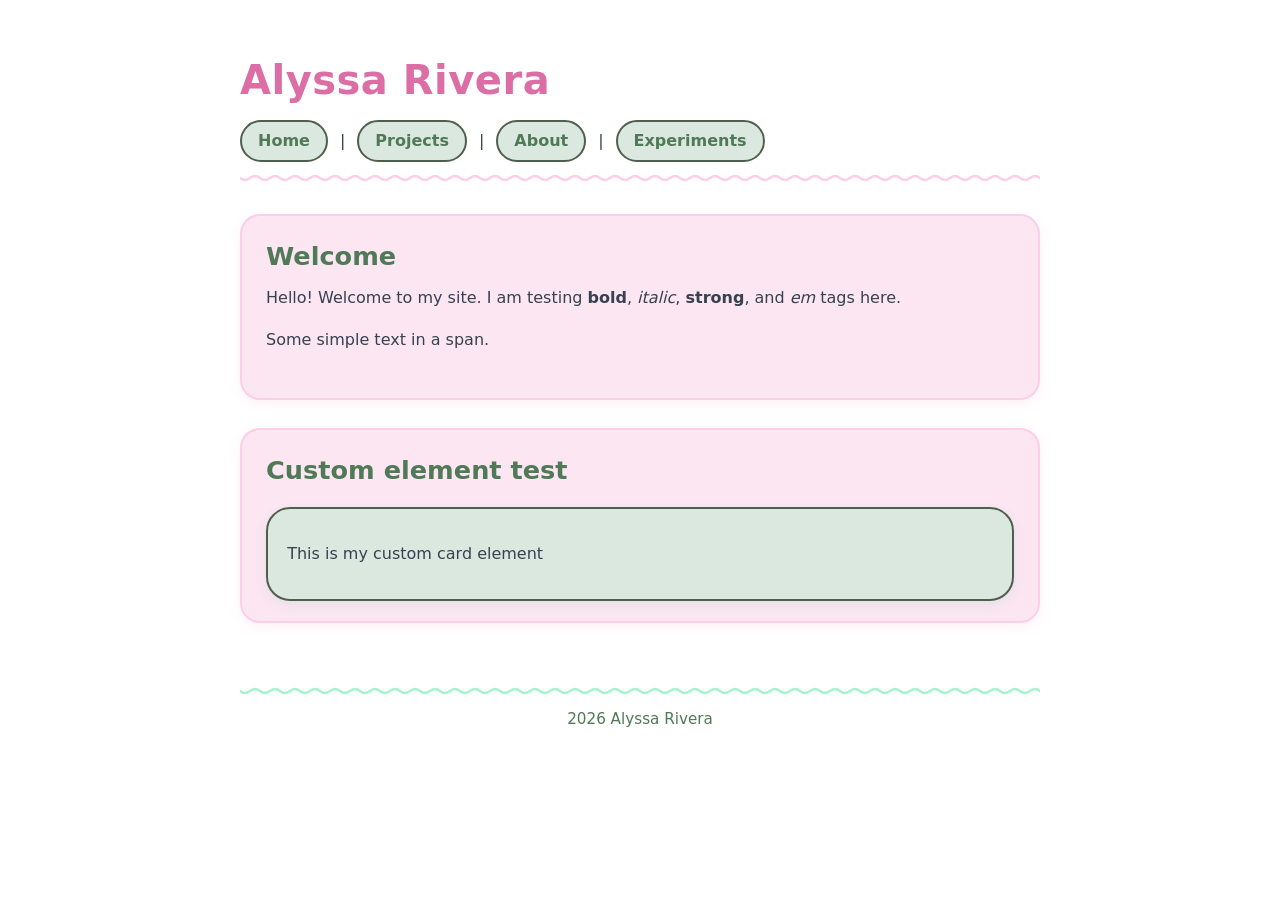
<file: index.html>
<!DOCTYPE html>
<html lang="en">
<head>
  <link rel="stylesheet" href="styles.css">
  <meta charset="UTF-8">
  <title>Home</title>
  <link rel="icon" href="data:,">
  
  <script>
    // placeholder script for analytics requirement
  </script>

  <!-- custom element 2 -->
  <script>
    class HelloWorld extends HTMLElement {
      connectedCallback() {
        console.log("Hello World!");
      }
    }
    customElements.define('hello-world', HelloWorld);
  </script>
</head>
<body>
  <!-- custom element instantiation -->
  <hello-world></hello-world>

  <header>
    <h1>Alyssa Rivera</h1>
    <nav>
      <a href="index.html">Home</a> |
      <a href="projects.html">Projects</a> |
      <a href="about.html">About</a> |
      <a href="experiments.html">Experiments</a>
    </nav>
  </header>

  <main>
    <section>
      <h2>Welcome</h2>
      <p>Hello! Welcome to my site. I am testing <b>bold</b>, <i>italic</i>, <strong>strong</strong>, and <em>em</em> tags here.</p>
      <div>
        <span>Some simple text in a span.</span>
      </div>
      <br>
      <noscript>
        <p>javascript is currently turned off</p>
      </noscript>
    </section>

    <section>
      <h2>Custom element test</h2>
      <my-card>
        <p>This is my custom card element</p>
      </my-card>
    </section>
  </main>

  <footer>
    <p>2026 Alyssa Rivera</p>
  </footer>
</body>
</html>
</file>
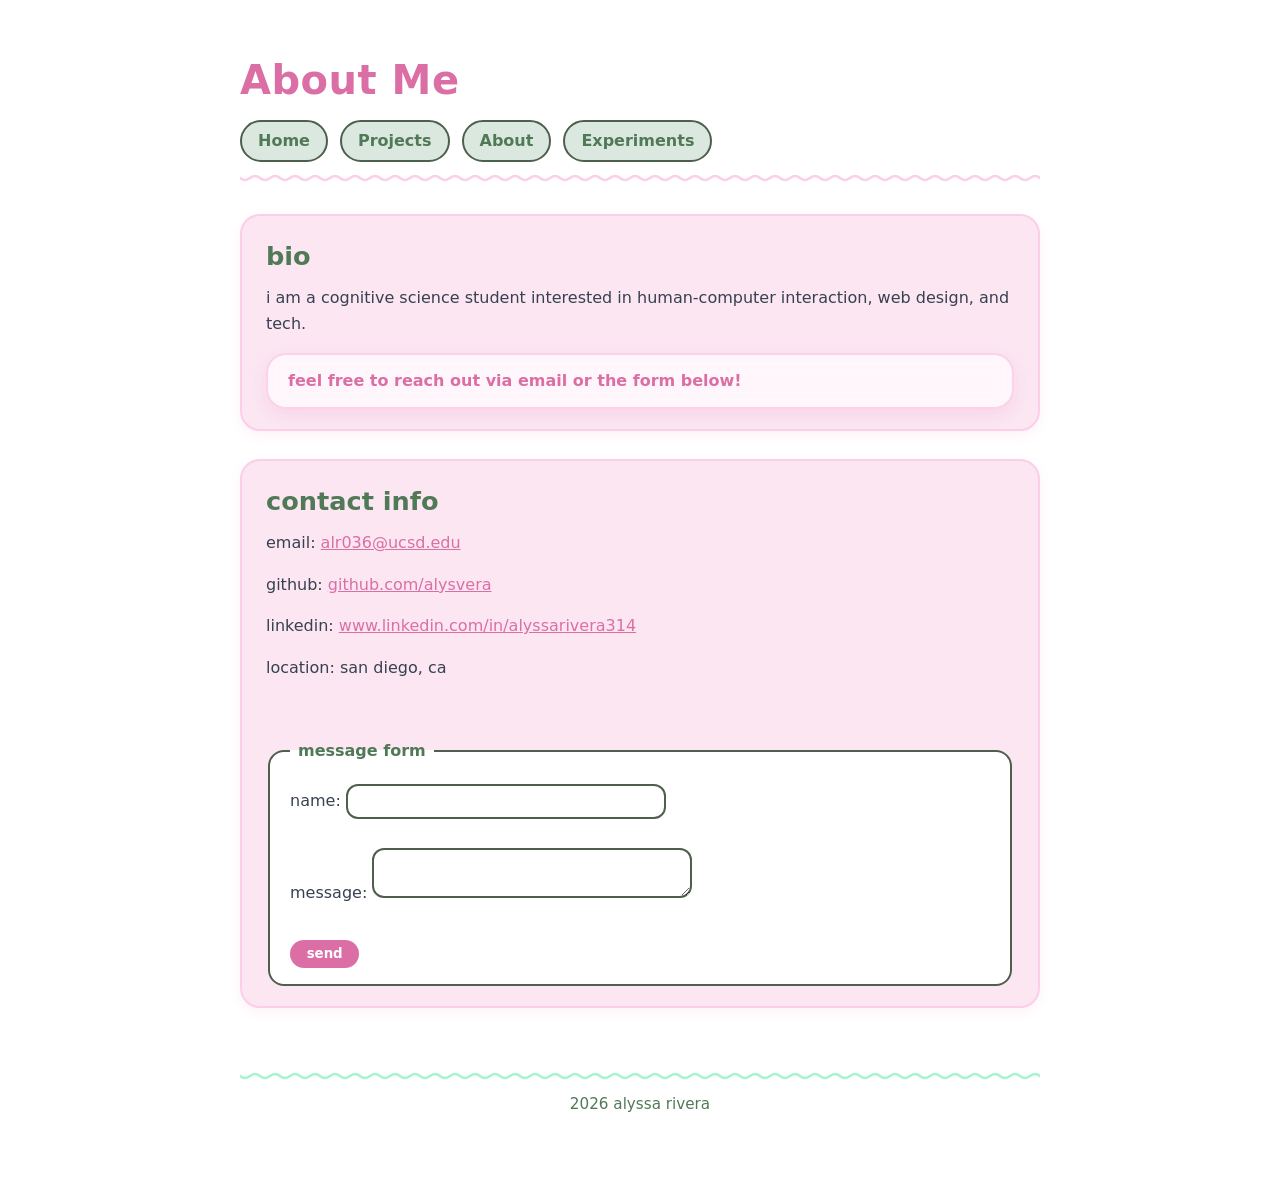
<file: about.html>
<!DOCTYPE html>
<html lang="en">
<head>
  <link rel="stylesheet" href="styles.css">
  <meta charset="UTF-8">
  <title>About</title>
</head>
<body>
  <header>
    <h1>About Me</h1>
    <nav>
      <a href="index.html">Home</a>
      <a href="projects.html">Projects</a>
      <a href="about.html">About</a>
      <a href="experiments.html">Experiments</a>
    </nav>
  </header>

  <main>
    <section>
      <h2>bio</h2>
      <p>i am a cognitive science student interested in human-computer interaction, web design, and tech.</p>

      <!-- dialog element test -->
      <dialog open>
        <p>feel free to reach out via email or the form below!</p>
      </dialog>
    </section>

    <section>
      <h2>contact info</h2>
      <p>email: <a href="mailto:alr036@ucsd.edu">alr036@ucsd.edu</a></p>
      <p>github: <a href="https://github.com" target="_blank" rel="noopener">github.com/alysvera</a></p>
      <p>linkedin: <a href="https://linkedin.com" target="_blank" rel="noopener">www.linkedin.com/in/alyssarivera314</a></p>
      <p>location: san diego, ca</p>

      <br>

      <!-- required form tags block -->
      <form action="#">
        <fieldset>
          <legend>message form</legend>

          <label for="name">name:</label>
          <input type="text" id="name" name="name"><br><br>

          <label for="msg">message:</label>
          <textarea id="msg" name="msg"></textarea><br><br>

          <input type="submit" value="send">
        </fieldset>
      </form>
    </section>
  </main>

  <footer>
    <p>2026 alyssa rivera</p>
  </footer>
</body>
</html>
</file>
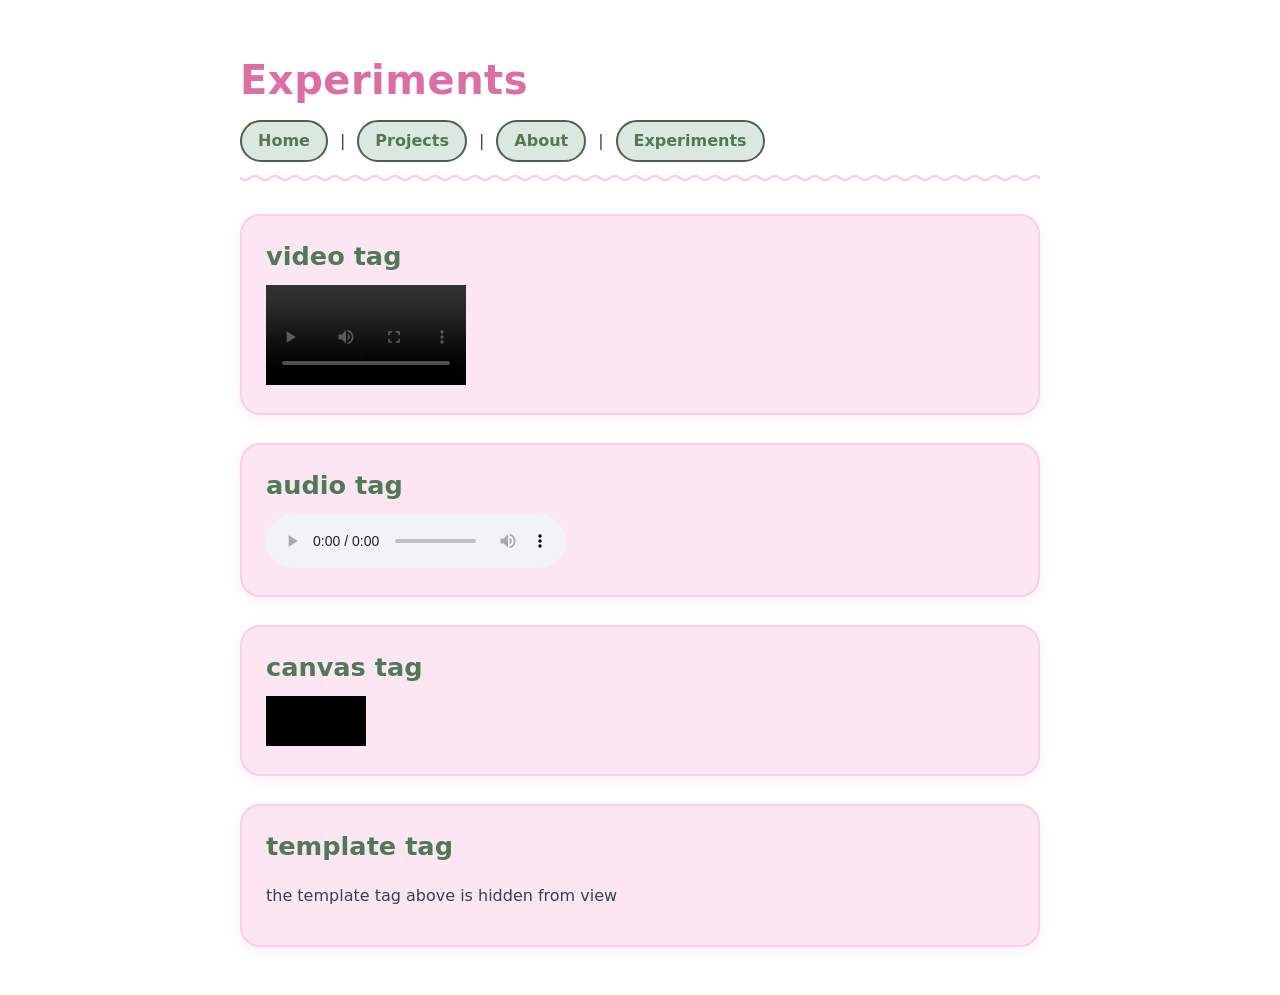
<file: experiments.html>
<!DOCTYPE html>
<html lang="en">
<head>
  <link rel="stylesheet" href="styles.css">
  <meta charset="UTF-8">
  <title>Experiments</title>
</head>
<body>
  <header>
    <h1>Experiments</h1>
    <nav>
      <a href="index.html">Home</a> |
      <a href="projects.html">Projects</a> |
      <a href="about.html">About</a> |
      <a href="experiments.html">Experiments</a>
    </nav>
  </header>

  <main>
    <section>
      <h2>video tag</h2>
      <video controls width="200">
        <source src="https://cdn.pixabay.com/video/2025/05/27/282086.mp4?download" type="video/mp4">
      </video>
    </section>

    <section>
      <h2>audio tag</h2>
      <audio controls src="https://cdn.pixabay.com/download/audio/2026/04/13/audio_9bee257339.mp3?filename=alexzavesa-calm-inspiring-piano-logo-short-version-518990.mp3"></audio>
    </section>

    <section>
      <h2>canvas tag</h2>
      <canvas id="myCanvas" width="100" height="50"></canvas>
      <script>
        const canvas = document.getElementById("myCanvas");
        const ctx = canvas.getContext("2d");
        ctx.fillRect(0, 0, 100, 50);
      </script>
    </section>

    <section>
      <h2>template tag</h2>
      <template id="myTemp">
        <p>this is inside the template</p>
      </template>
      <p>the template tag above is hidden from view</p>
    </section>
</main>
</body>
</html>
</file>
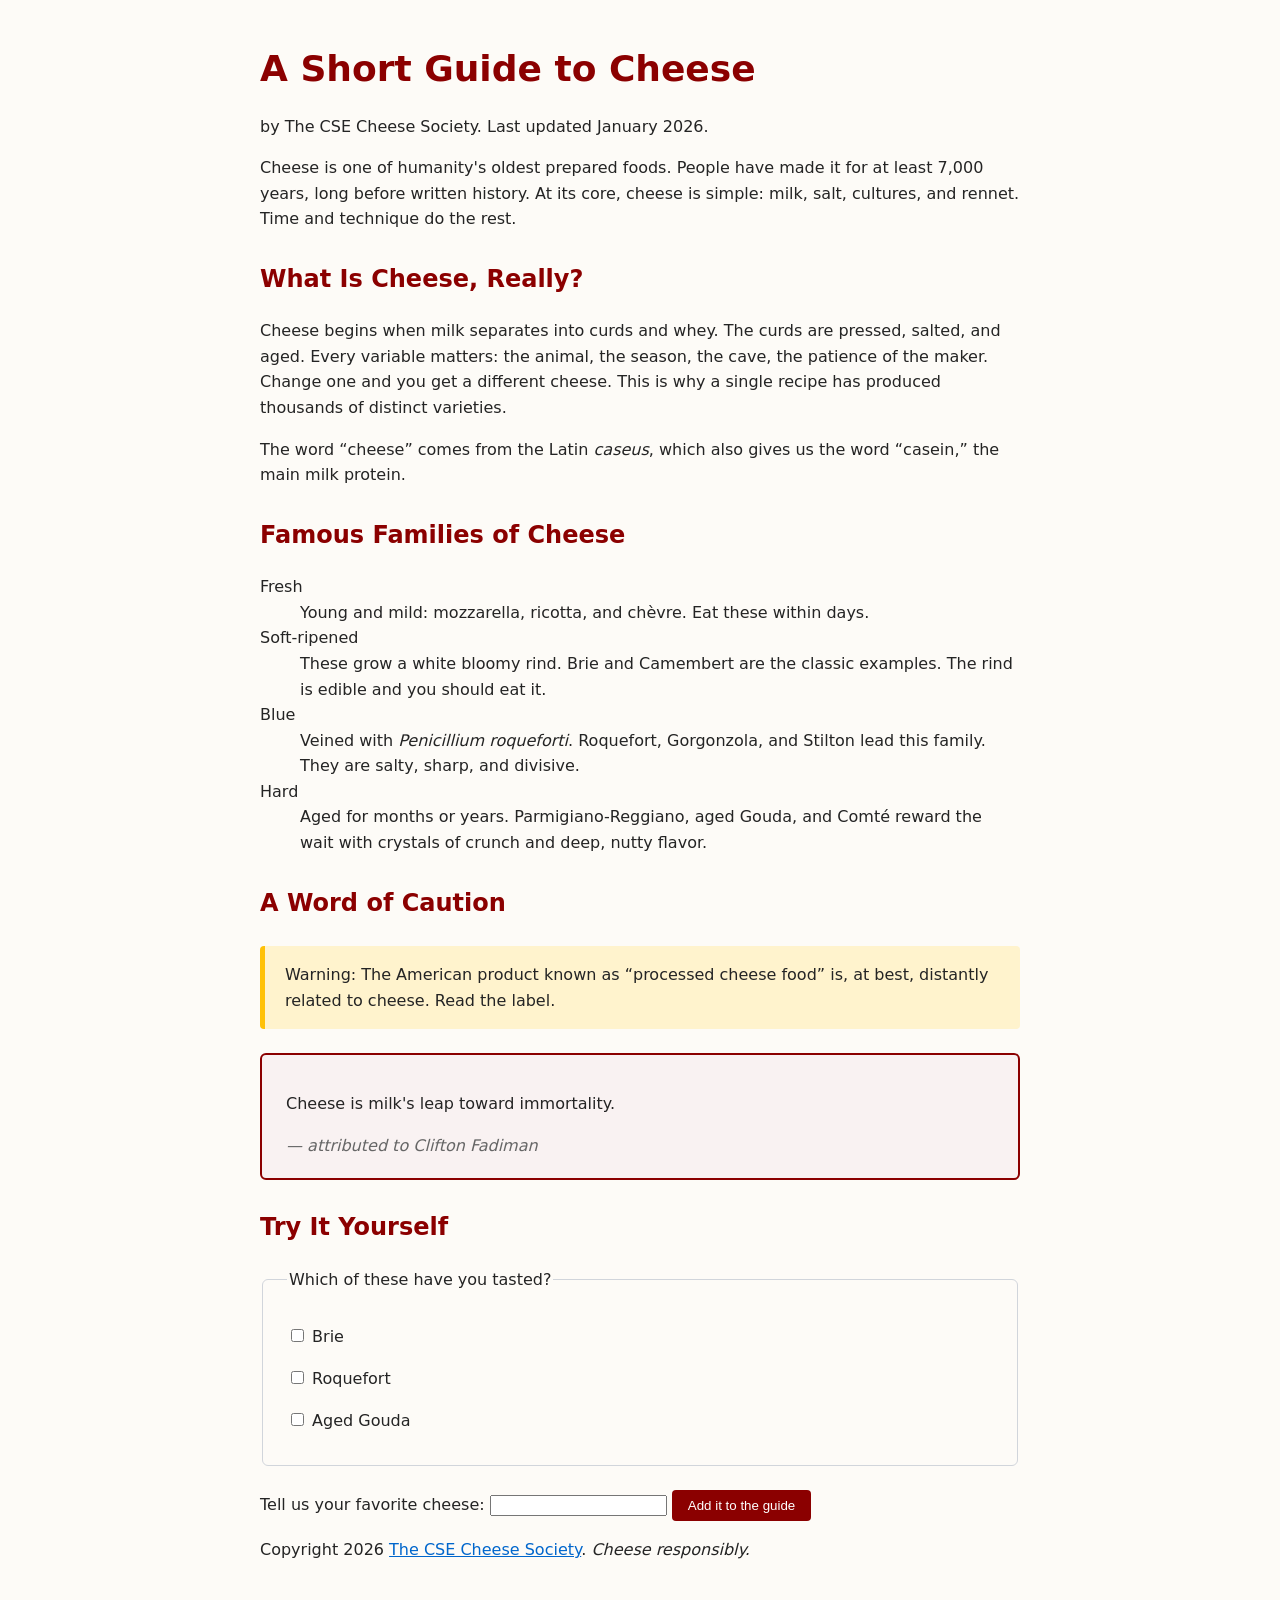
<file: part one/cheese.html>
<!DOCTYPE html>
<html lang="en">
<head>
  <link rel="stylesheet" href="cheese.css">
  <meta charset="UTF-8">
  <meta name="viewport" content="width=device-width, initial-scale=1">
  <title>A Short Guide to Cheese</title>
</head>
<body>
  <header>
    <h1>A Short Guide to Cheese</h1>
    <p>by The CSE Cheese Society. Last updated <time datetime="2026-01">January 2026</time>.</p>
  </header>

  <main>
    <article>
      <p>Cheese is one of humanity's oldest prepared foods. People have made
      it for at least 7,000 years, long before written history. At its core,
      cheese is simple: milk, salt, cultures, and rennet. Time and technique
      do the rest.</p>

      <section>
        <h2>What Is Cheese, Really?</h2>
        <p>Cheese begins when milk separates into curds and whey. The curds
        are pressed, salted, and aged. Every variable matters: the animal,
        the season, the cave, the patience of the maker. Change one and you
        get a different cheese. This is why a single recipe has produced
        thousands of distinct varieties.</p>
        <p>The word <q>cheese</q> comes from the Latin
        <span class="latin" lang="la">caseus</span>, which also gives us the word
        <q>casein,</q> the main milk protein.</p>
      </section>

      <section>
        <h2>Famous Families of Cheese</h2>

        <dl>
          <dt>Fresh</dt>
          <dd>Young and mild: mozzarella, ricotta, and
          <span lang="fr">chèvre</span>. Eat these within days.</dd>

          <dt>Soft-ripened</dt>
          <dd>These grow a white bloomy rind. Brie and Camembert are the
          classic examples. The rind is edible and you should eat it.</dd>

          <dt>Blue</dt>
          <dd>Veined with <span class="latin" lang="la">Penicillium
          roqueforti</span>. Roquefort, Gorgonzola, and Stilton lead this
          family. They are salty, sharp, and divisive.</dd>

          <dt>Hard</dt>
          <dd>Aged for months or years. Parmigiano-Reggiano, aged Gouda,
          and <span lang="fr">Comté</span> reward the wait with crystals
          of crunch and deep, nutty flavor.</dd>
        </dl>
      </section>

      <section>
        <h2>A Word of Caution</h2>
        <p id="warning">Warning: The American product known as
        <q>processed cheese food</q> is, at best, distantly related to
        cheese. Read the label.</p>

        <blockquote>
          <p>Cheese is milk's leap toward immortality.</p>
          <footer>— attributed to Clifton Fadiman</footer>
        </blockquote>
      </section>

      <section>
        <h2>Try It Yourself</h2>
        <form>
          <fieldset>
            <legend>Which of these have you tasted?</legend>
            <p><input type="checkbox" id="c-brie" name="tasted" value="brie">
               <label for="c-brie">Brie</label></p>
            <p><input type="checkbox" id="c-roquefort" name="tasted" value="roquefort">
               <label for="c-roquefort">Roquefort</label></p>
            <p><input type="checkbox" id="c-gouda" name="tasted" value="gouda">
               <label for="c-gouda">Aged Gouda</label></p>
          </fieldset>
          <p>
            <label for="fav">Tell us your favorite cheese:</label>
            <input type="text" id="fav" name="favorite">
            <button type="submit">Add it to the guide</button>
          </p>
        </form>
      </section>
    </article>
  </main>
  <footer>
    <p>Copyright 2026 <a href="https://example.com/cheese-society">The CSE
    Cheese Society</a>. <em>Cheese responsibly.</em></p>
  </footer>
</body>
</html>
</file>
<file: styles.css>
/* author: alyssa rivera */
/* repo: https://github.com/alysvera/cse134b-hw3 */

/* css variables */
:root {
    --color-pink: #db6fa5;
    --color-green: #507957;
    --color-bubble-pink: #fbe6f2;
    --color-bubble-green: #dbe8e0;
    --color-bg: #ffffff;
    --font-bubbly: ui-rounded, "Comic Sans MS", "Chalkboard SE", system-ui, sans-serif;
    --max-width: 800px;
  }
  
  /* base body styles */
  * {
    box-sizing: border-box;
  }
  
  body {
    font-family: var(--font-bubbly);
    color: #374151;
    background-color: var(--color-bg);
    line-height: 1.6;
    margin: 0;
    padding: 2rem 1rem;
  }
  
  /* layout container */
  header, main, footer {
    max-width: var(--max-width);
    margin: 0 auto;
    padding: 1rem 0;
  }
  
  /* heading hierarchy */
  h1 {
    font-size: 2.5rem;
    color: var(--color-pink);
    margin-top: 0;
    margin-bottom: 0.5rem;
    letter-spacing: 0.5px;
  }
  
  h2 {
    font-size: 1.6rem;
    color: var(--color-green);
    margin-top: 0;
    margin-bottom: 0.5rem;
  }
  
  /* card background */
  section {
    background-color: var(--color-bubble-pink);
    border: 2px solid #fbcfe8;
    border-radius: 20px;
    padding: 1.25rem 1.5rem;
    box-shadow: 0 4px 12px rgba(236, 72, 153, 0.08);
  }
  
  /* dialog */
  dialog,
  dialog[open] {
    position: static;
    display: block;
    inset: auto;
    width: 100%;
    margin: 1rem 0 0 0;
    background-color: rgba(255, 255, 255, 0.65);
    backdrop-filter: blur(8px);
    -webkit-backdrop-filter: blur(8px);
    border: 2px solid rgba(251, 207, 232, 0.9);
    border-radius: 20px;
    padding: 0.85rem 1.25rem;
    color: var(--color-pink);
    box-shadow: 0 6px 16px rgba(236, 72, 153, 0.1);
    font-weight: 600;
  }
  
  dialog p {
    margin: 0;
  }
  
  /* custom card element with em padding */
  my-card {
    display: block;
    background-color: var(--color-bubble-green);
    border: 2px solid #4e5f4d;
    border-radius: 24px;
    padding: 1em 1.2em;
    margin-top: 1rem;
    box-shadow: 0 4px 12px rgba(5, 150, 105, 0.08);
  }
  
  /* navbox with pink squiggly wave line */
  nav {
    display: flex;
    flex-wrap: wrap;
    align-items: center;
    gap: 0.75rem;
    padding-bottom: 1.25rem;
    background-image: url("data:image/svg+xml,%3Csvg xmlns='http://www.w3.org/2000/svg' width='20' height='8' viewBox='0 0 20 8'%3E%3Cpath d='M0 4 Q 5 0, 10 4 T 20 4' fill='none' stroke='%23fbcfe8' stroke-width='2.5' stroke-linecap='round'/%3E%3C/svg%3E");
    background-repeat: repeat-x;
    background-position: bottom;
  }
  
  /* all nav links */
  nav > a {
    color: var(--color-green);
    background-color: var(--color-bubble-green);
    border: 2px solid #4e5f4d;
    padding: 0.4rem 1rem;
    border-radius: 999px;
    font-weight: 600;
    text-decoration: none;
  }
  
  /* grid layout for main content sections */
  main {
    display: grid;
    grid-template-columns: 1fr;
    gap: 1.75rem;
  }
  
  /* styles form text input fields */
  input[type="text"],
  input[type="email"],
  textarea {
    width: 100%;
    max-width: 320px;
    border: 2px solid #4e5f4d;
    border-radius: 12px;
    padding: 0.5rem 0.75rem;
    font-family: inherit;
    background-color: #ffffff;
    margin-top: 0.25rem;
  }
  
  /* form box container */
  fieldset {
    border: 2px solid #4e5f4d;
    border-radius: 16px;
    padding: 1rem 1.25rem;
    background-color: #ffffff;
    margin-top: 1rem;
  }
  
  legend {
    color: var(--color-green);
    font-weight: 600;
    padding: 0 0.5rem;
  }
  
  /* button padding using em */
  button, input[type="submit"] {
    background-color: var(--color-pink);
    color: #ffffff;
    border: none;
    padding: 0.5em 1.25em;
    border-radius: 999px;
    cursor: pointer;
    font-family: inherit;
    font-weight: 600;
    margin-top: 0.5rem;
  }
  
  /* styles text inside footer with green squiggly line */
  footer p {
    font-size: 0.95rem;
    color: var(--color-green);
    text-align: center;
    padding-top: 1.25rem;
    margin-top: 2rem;
    background-image: url("data:image/svg+xml,%3Csvg xmlns='http://www.w3.org/2000/svg' width='20' height='8' viewBox='0 0 20 8'%3E%3Cpath d='M0 4 Q 5 0, 10 4 T 20 4' fill='none' stroke='%23a7f3d0' stroke-width='2.5' stroke-linecap='round'/%3E%3C/svg%3E");
    background-repeat: repeat-x;
    background-position: top;
  }
  
  /* paragraph right after h2 */
  h2 + p {
    margin-top: 0.25rem;
  }
  
  /* link styling and hover */
  a {
    color: var(--color-pink);
  }
  
  a:hover, button:hover, input[type="submit"]:hover {
    opacity: 0.85;
  }
  
  /* visible focus ring for keyboard nav */
  a:focus,
  button:focus,
  input:focus,
  textarea:focus {
    outline: 3px solid var(--color-pink);
    outline-offset: 3px;
  }
  
  /* mobile responsiveness */
  @media (max-width: 640px) {
    body {
      padding: 1rem 0.75rem;
    }
  
    nav {
      flex-direction: column;
      align-items: stretch;
      gap: 0.5rem;
    }
  
    nav > a {
      text-align: center;
    }
  
    h1 {
      font-size: 2rem;
    }
  
    h2 {
      font-size: 1.35rem;
    }
  }
</file>
<file: part one/cheese.css>
/* page background, font, and centered layout */
body {
    font-family: system-ui, -apple-system, BlinkMacSystemFont, "Segoe UI", Roboto, sans-serif;
    color: #242424;
    line-height: 1.6;
    background-color: #fdfbf7;
    max-width: 760px;
    margin: 0 auto;
    padding: 2.5rem 1.5rem;
  }
  
  /* main title */
  h1 {
    font-size: 2.25rem;
    color: #8b0000;
    margin-top: 0;
    margin-bottom: 0.5rem;
  }
  
  /* section heading rule 1 */
  h2 {
    font-size: 1.5rem;
    color: #5c1d1d;
    margin-top: 1.75rem;
  }
  
  /* section heading rule 2: wins because it comes second in the file */
  h2 {
    color: #8b0000;
  }
  
  /* italicize latin class */
  .latin {
    font-style: italic;
  }
  
  /* warning box styling */
  #warning {
    background-color: #fff3cd;
    border-left: 5px solid #ffc107;
    padding: 1rem 1.25rem;
    margin: 1.5rem 0;
    border-radius: 4px;
    font-weight: 500;
  }
  
  /* quote box with border, margin, and padding */
  blockquote {
    border: 2px solid #8b0000;
    margin: 1.5rem 0;
    padding: 1.25rem 1.5rem;
    background-color: #f9f2f2;
    border-radius: 6px;
  }
  
  /* quote author text */
  blockquote footer {
    margin-top: 0.5rem;
    font-style: italic;
    color: #666666;
  }
  
  /* link color */
  a {
    color: #0066cc;
    text-decoration: underline;
  }
  
  /* link hover effect */
  a:hover {
    color: #003366;
    text-decoration: none;
  }
  
  /* keyboard focus ring for inputs, buttons, and links */
  a:focus,
  input:focus,
  button:focus,
  select:focus,
  textarea:focus {
    outline: 3px solid #ffbf47;
    outline-offset: 3px;
  }
  
  /* form fieldset box */
  fieldset {
    border: 1px solid #d1d5db;
    border-radius: 6px;
    padding: 1rem 1.5rem;
    margin-bottom: 1.5rem;
  }
  
  /* button default style */
  button {
    background-color: #8b0000;
    color: #ffffff;
    border: none;
    padding: 0.5rem 1rem;
    border-radius: 4px;
    cursor: pointer;
  }
  
  /* button hover effect */
  button:hover {
    background-color: #6b0000;
  }
</file>
